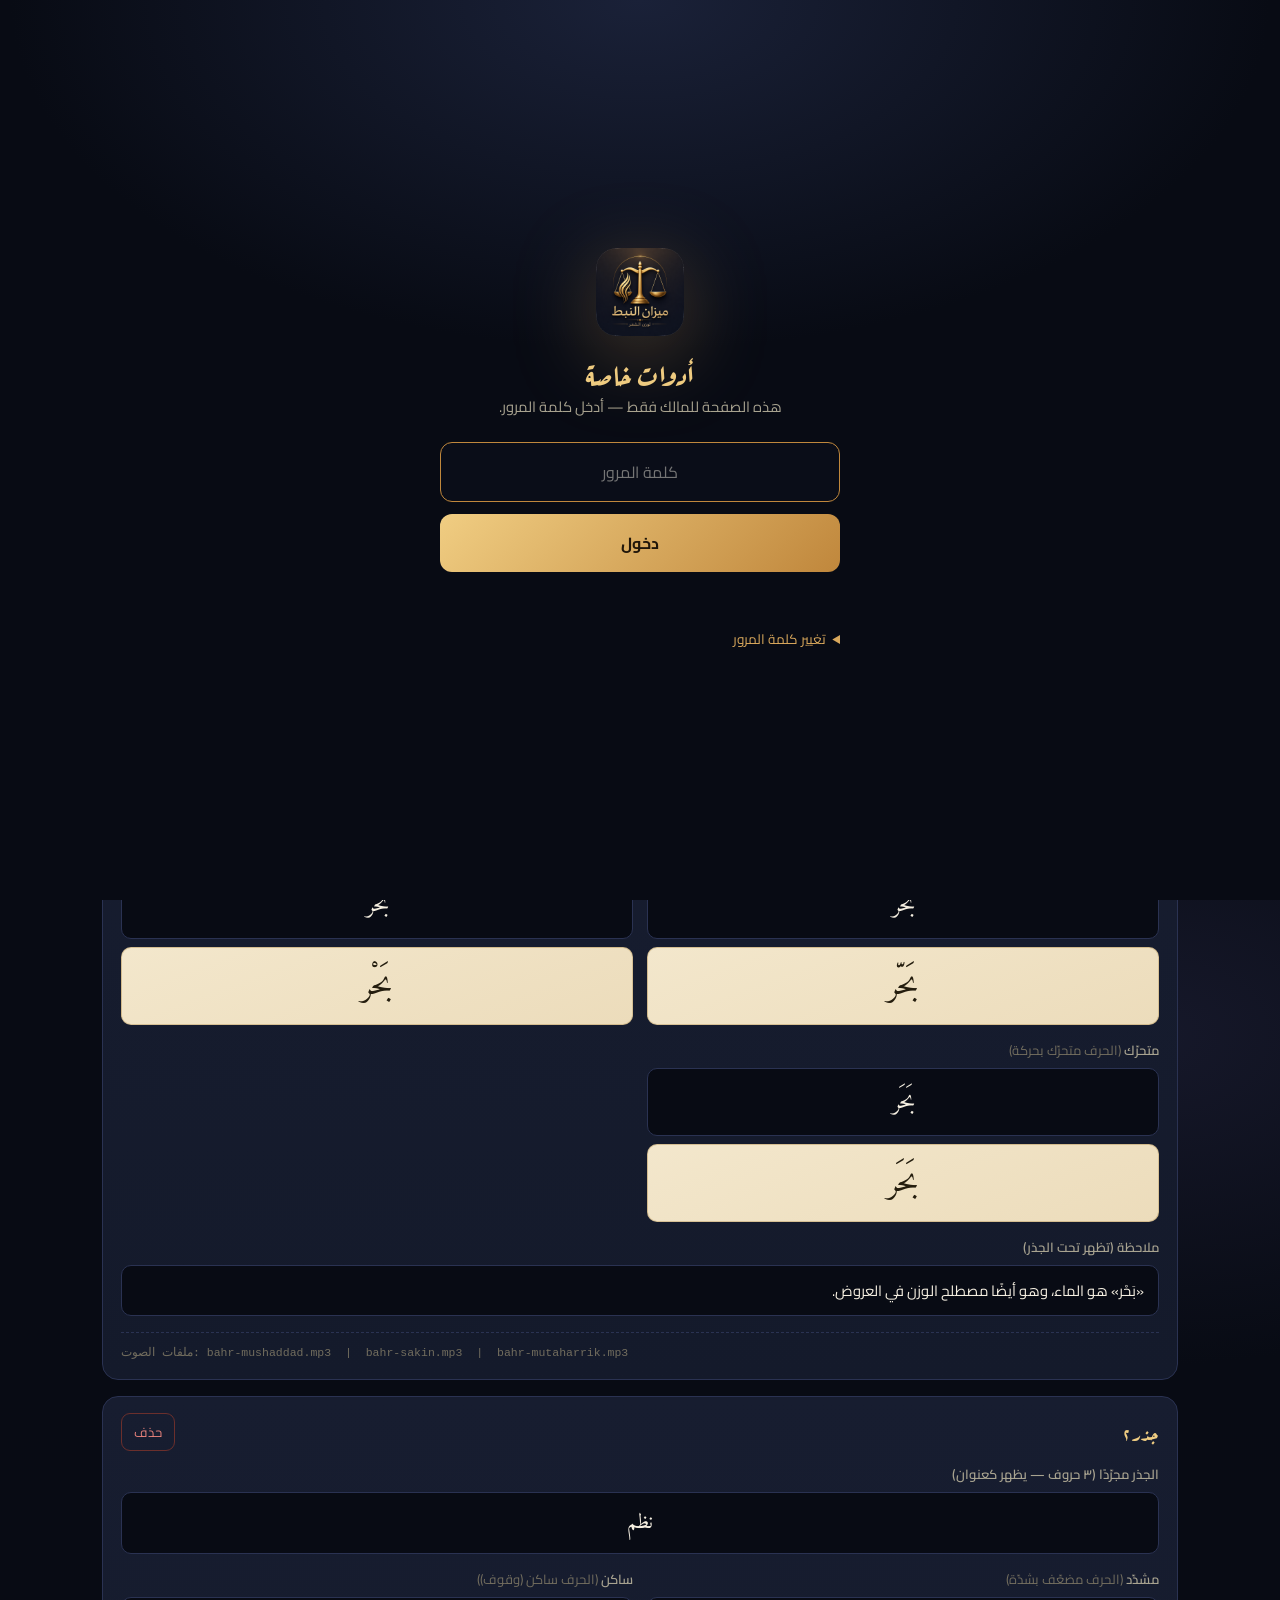
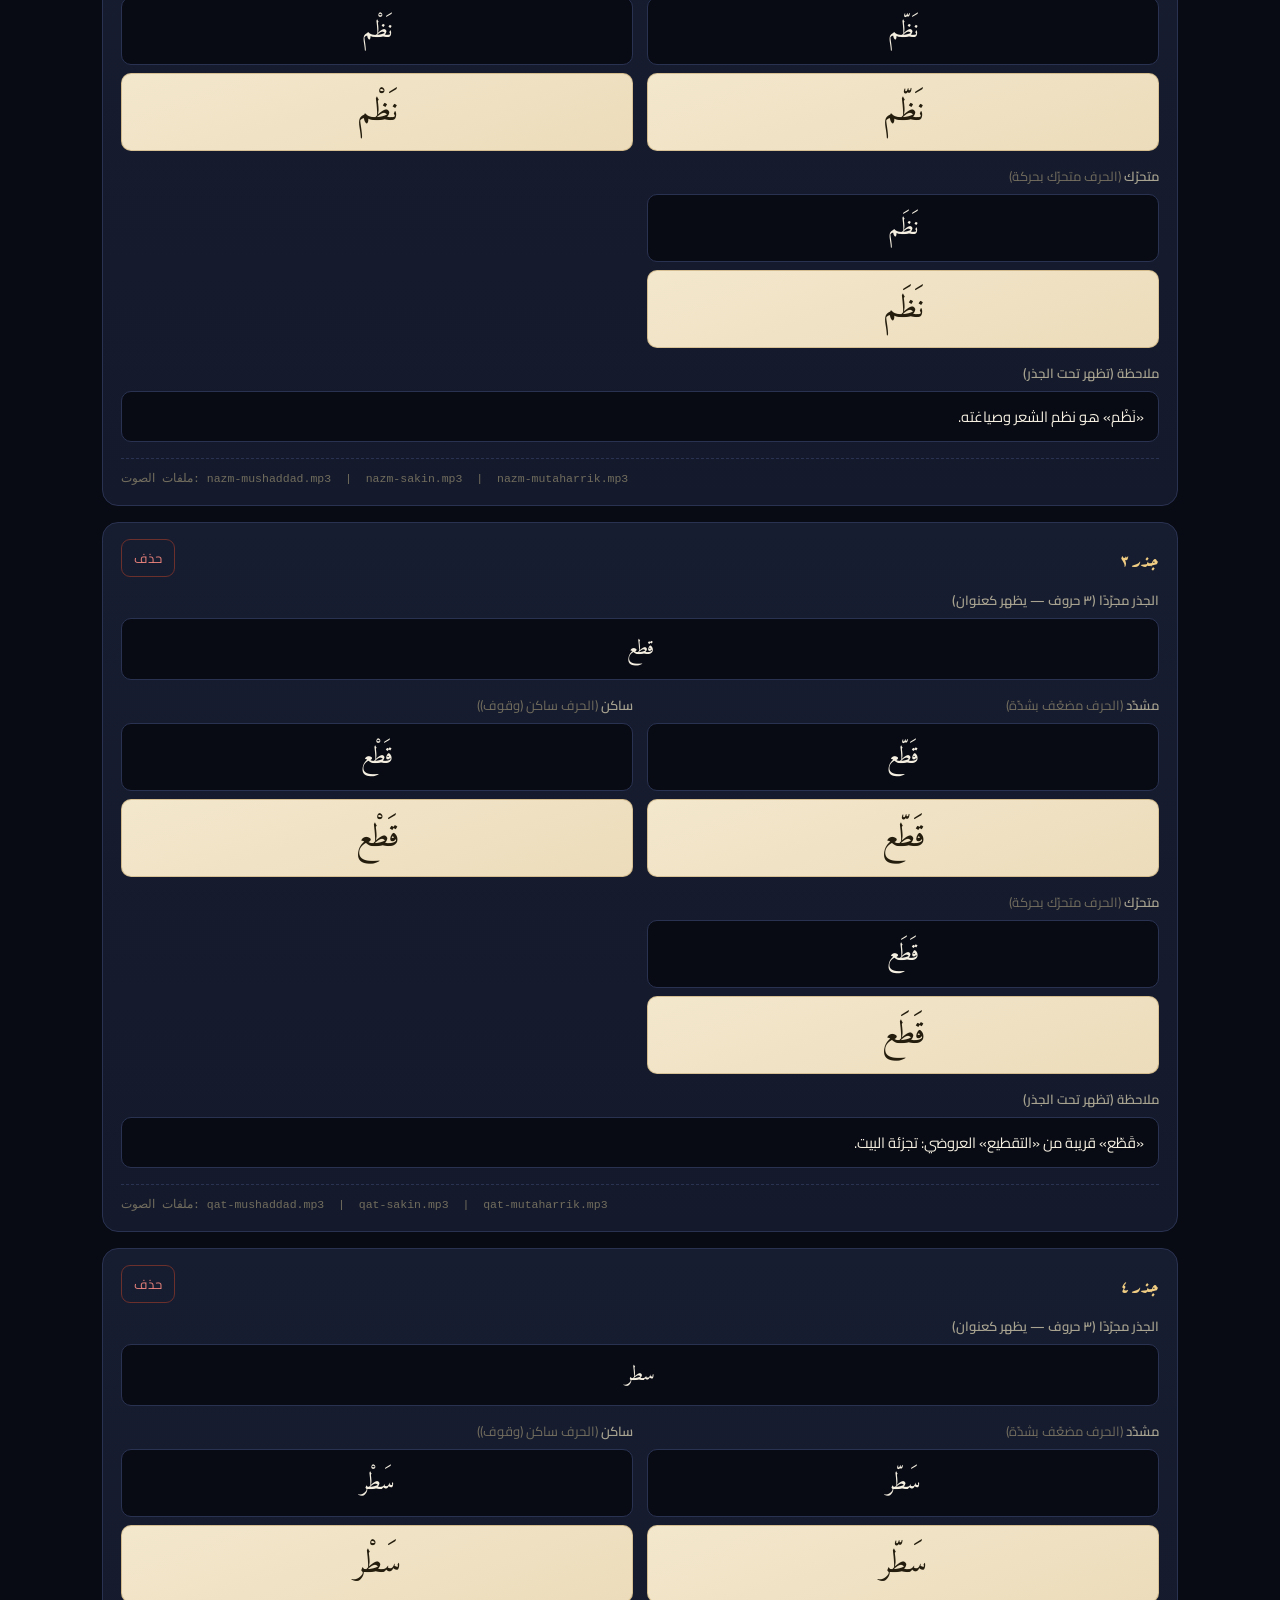
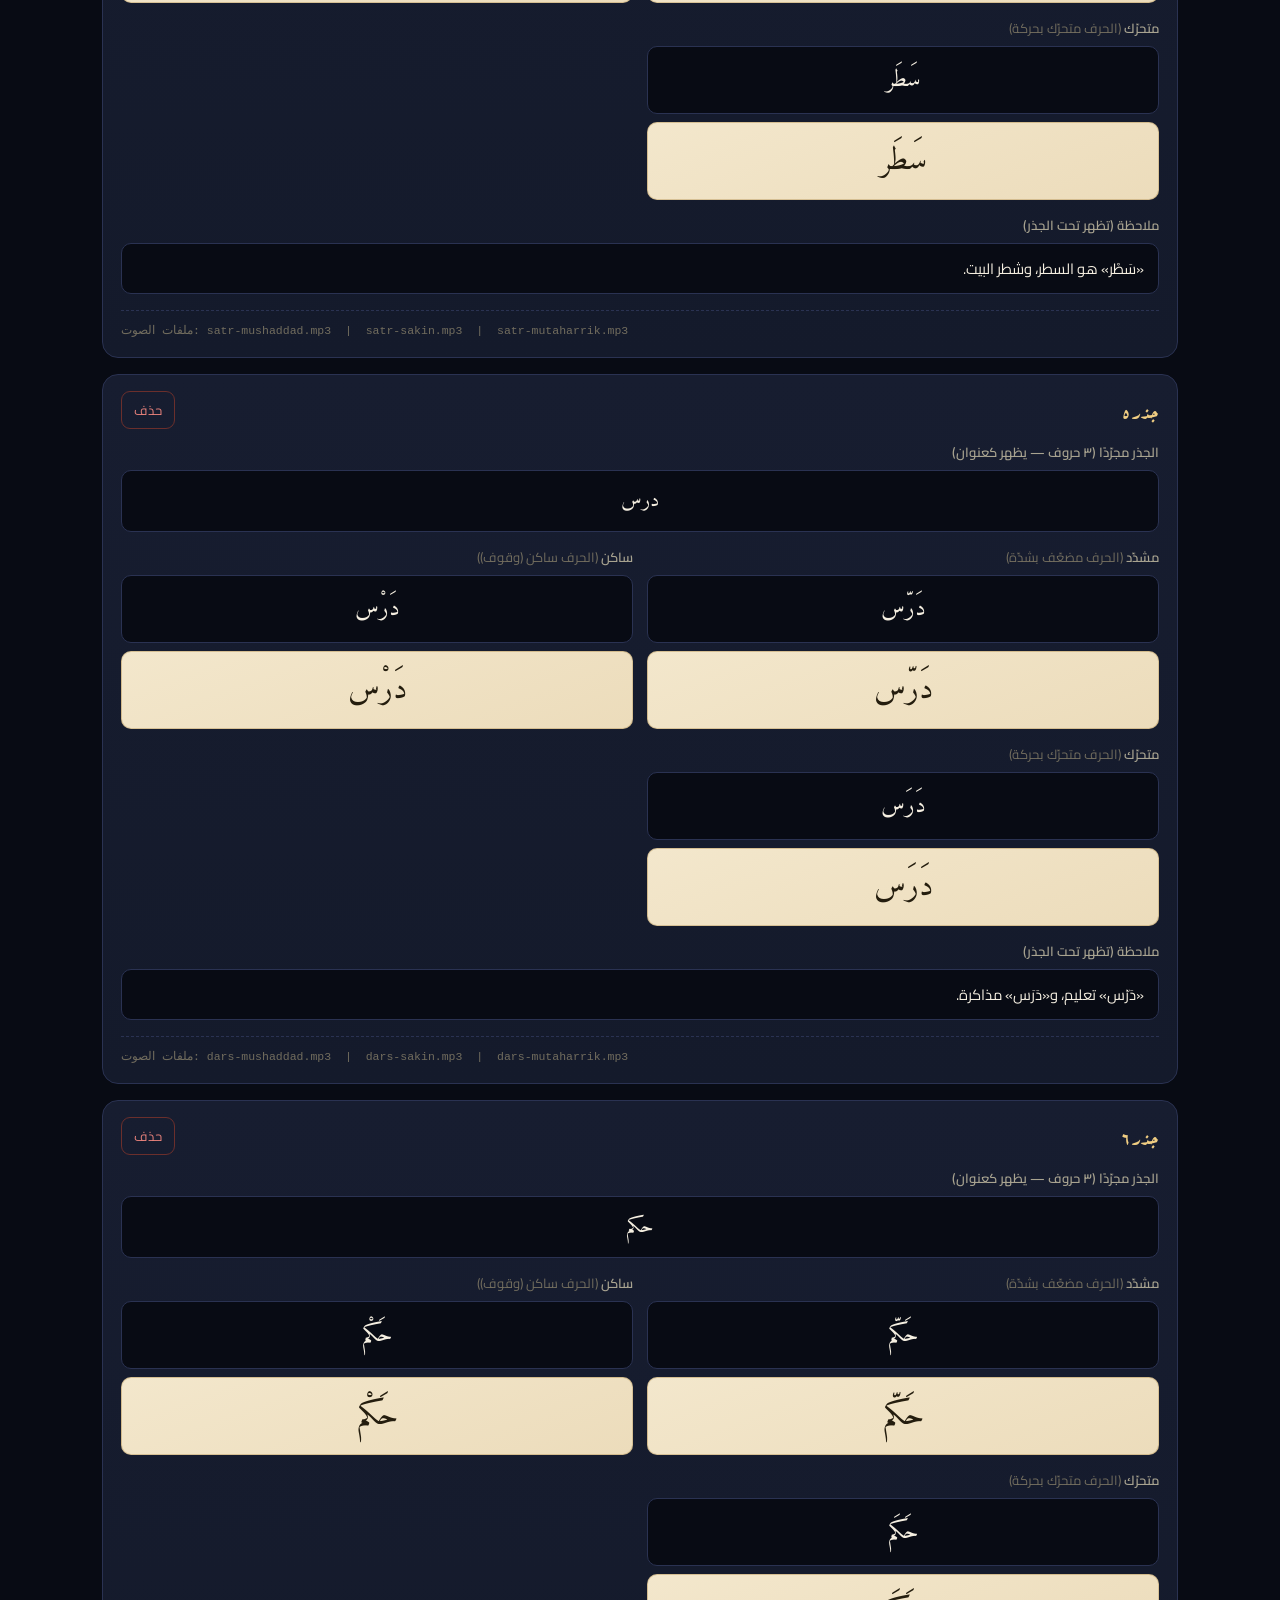
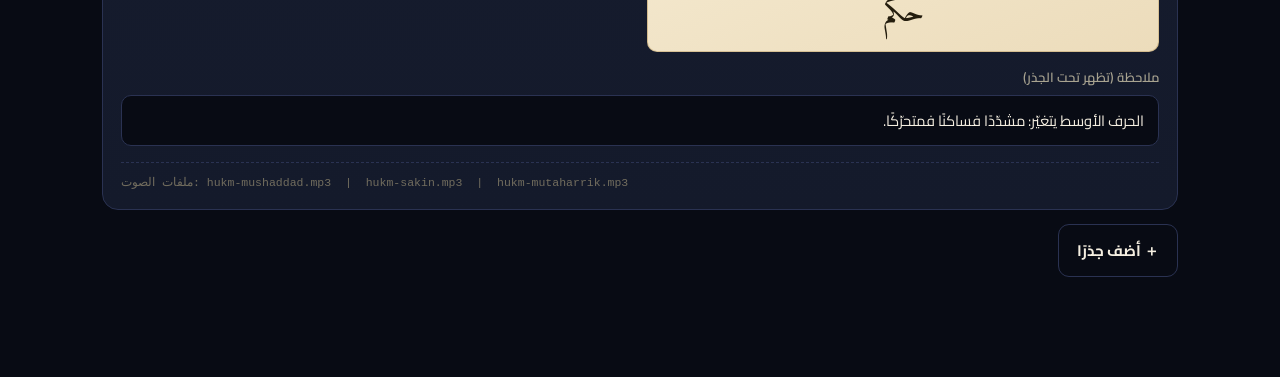
<file: editor.html>
<!DOCTYPE html>
<html lang="ar" dir="rtl">
<head>
<meta charset="UTF-8">
<meta name="viewport" content="width=device-width, initial-scale=1">
<title>محرّر كلمات الدرس — ميزان النبط</title>
<link rel="icon" href="favicon.png">
<link rel="preconnect" href="https://fonts.googleapis.com">
<link rel="preconnect" href="https://fonts.gstatic.com" crossorigin>
<link href="https://fonts.googleapis.com/css2?family=Cairo:wght@400;600;700&family=Amiri:wght@400;700&family=Aref+Ruqaa:wght@400;700&display=swap" rel="stylesheet">
<link rel="stylesheet" href="style.css">
<style>
  .ed{padding:36px 0 100px}
  .ed h1{font-family:"Aref Ruqaa",serif;font-size:clamp(2rem,6vw,3rem);margin:12px 0 4px}
  .ed .lead{color:var(--muted);max-width:660px}
  .bar{position:sticky;top:64px;z-index:30;display:flex;gap:10px;flex-wrap:wrap;align-items:center;
    background:rgba(8,11,20,.9);backdrop-filter:blur(10px);border:1px solid var(--line);
    border-radius:14px;padding:12px 14px;margin:20px 0 26px}
  .bar .grow{flex:1}
  .abtn{border:none;cursor:pointer;border-radius:11px;padding:11px 18px;font-family:"Cairo";
    font-weight:700;font-size:.95rem;display:inline-flex;gap:8px;align-items:center;transition:.2s}
  .abtn.gold{background:var(--gold-grad);color:#20160a}
  .abtn.gold:hover{filter:brightness(1.08)}
  .abtn.ghost{background:transparent;border:1px solid var(--line);color:var(--cream)}
  .abtn.ghost:hover{border-color:var(--gold-500);color:var(--gold-300)}
  .draft-note{display:none;align-items:center;gap:12px;background:rgba(217,168,92,.08);
    border:1px solid var(--gold-500);border-radius:12px;padding:12px 16px;margin-bottom:20px;color:var(--cream)}
  .draft-note.show{display:flex;flex-wrap:wrap}

  /* شريط علامات التشكيل */
  .marks{display:flex;gap:6px;flex-wrap:wrap;align-items:center;margin:6px 0 22px}
  .marks .hint{color:var(--muted-2);font-size:.82rem;margin-inline-end:6px}
  .mark{cursor:pointer;border:1px solid var(--line);background:var(--ink-800);color:var(--gold-200,#ecd39a);
    border-radius:9px;min-width:44px;height:44px;font-family:"Amiri",serif;font-size:1.5rem;
    display:grid;place-items:center;transition:.15s}
  .mark:hover{border-color:var(--gold-500);background:var(--ink-700)}
  .mark small{font-family:"Cairo";font-size:.6rem;color:var(--muted);display:block}

  .group{margin-top:14px}
  .group > h2{font-family:"Aref Ruqaa",serif;color:var(--gold-300);font-size:1.7rem;
    display:flex;align-items:center;gap:10px;margin:26px 0 6px}
  .group > h2::before{content:"◆";color:var(--gold-500);font-size:.7rem}
  .intro-field{width:100%;background:var(--ink-950);border:1px solid var(--line);color:var(--cream);
    border-radius:10px;padding:10px 14px;font-family:"Cairo";font-size:.92rem;margin-bottom:16px;resize:vertical}

  .exs{display:grid;gap:16px}
  .ex{background:linear-gradient(180deg,var(--ink-800),var(--ink-850));border:1px solid var(--line);
    border-radius:16px;padding:16px 18px}
  .ex .exhead{display:flex;justify-content:space-between;align-items:center;margin-bottom:12px}
  .ex .exhead b{color:var(--gold-300);font-family:"Aref Ruqaa",serif;font-size:1.15rem}
  .ex .del{cursor:pointer;border:1px solid #6b2f2c;background:transparent;color:#e5807a;
    border-radius:9px;padding:6px 12px;font-family:"Cairo";font-size:.82rem;transition:.2s}
  .ex .del:hover{background:#3a1f1e}
  .fields{display:grid;gap:14px;grid-template-columns:1fr 1fr}
  @media(max-width:640px){.fields{grid-template-columns:1fr}}
  .field label{display:block;color:var(--muted);font-size:.82rem;margin-bottom:6px;font-weight:600}
  .field .wordin{width:100%;background:var(--ink-950);border:1px solid var(--line);color:var(--cream);
    border-radius:10px;padding:12px 14px;font-family:"Amiri",serif;font-size:1.5rem;text-align:center}
  .field .notein{width:100%;background:var(--ink-950);border:1px solid var(--line);color:var(--cream);
    border-radius:10px;padding:11px 14px;font-family:"Cairo";font-size:.92rem}
  .field.full{grid-column:1/-1}
  .field .wordin:focus,.field .notein:focus,.intro-field:focus{outline:none;border-color:var(--gold-500)}
  .prev{margin-top:8px;background:linear-gradient(160deg,var(--parchment),var(--parchment-2));
    color:#241d0e;border-radius:10px;padding:10px;text-align:center;font-family:"Amiri",serif;
    font-size:2rem;min-height:52px;border:1px solid rgba(160,120,50,.35)}
  .files{grid-column:1/-1;color:var(--muted-2);font-size:.72rem;direction:ltr;text-align:start;
    font-family:ui-monospace,monospace;border-top:1px dashed var(--line);padding-top:10px;margin-top:2px}
  .addbtn{margin-top:14px}
</style>
</head>
<body>

<header class="nav">
  <div class="wrap">
    <a class="brand" href="index.html"><img src="logo.png" alt="شعار"><b>ميزان النبط</b></a>
    <a class="cta-mini" href="index.html">← رجوع للموقع</a>
  </div>
</header>

<main class="ed">
  <div class="wrap">
    <a class="back" href="index.html" style="color:var(--muted);font-size:.95rem">← الصفحة الرئيسية</a>
    <h1 class="gold-text">محرّر كلمات الدرس</h1>
    <p class="lead">اكتب كلمات الدرس بنفسك — الكلمة بالعلامة وبدونها والملاحظة — مع معاينة مباشرة للتشكيل.
      لمّا تخلّص، اضغط «تنزيل data.js» واستبدل به الملف في مستودعك، وينشر التعديل.</p>

    <!-- علامات التشكيل السريعة -->
    <div class="marks">
      <span class="hint">إدراج سريع (يُضاف عند مؤشر آخر خانة كتبت فيها):</span>
      <button class="mark" data-ins="\u064E">◌َ<small>فتحة</small></button>
      <button class="mark" data-ins="\u0650">◌ِ<small>كسرة</small></button>
      <button class="mark" data-ins="\u064F">◌ُ<small>ضمة</small></button>
      <button class="mark" data-ins="\u0652">◌ْ<small>سكون</small></button>
      <button class="mark" data-ins="\u0651">◌ّ<small>شدّة</small></button>
      <button class="mark" data-ins="\u064B">◌ً<small>تنوين</small></button>
      <button class="mark" data-ins="\u064D">◌ٍ<small>تنوين</small></button>
      <button class="mark" data-ins="\u064C">◌ٌ<small>تنوين</small></button>
    </div>

    <div class="draft-note" id="draft-note">
      <span>عندك مسودّة غير منشورة محفوظة في هذا المتصفح.</span>
      <button class="abtn ghost" id="use-draft">استخدم المسودّة</button>
      <button class="abtn ghost" id="drop-draft">ابدأ من المنشور</button>
    </div>

    <!-- شريط الأدوات -->
    <div class="bar">
      <button class="abtn gold" id="export">⤓ تنزيل data.js</button>
      <button class="abtn ghost" id="reset">استعادة الأصل المنشور</button>
      <span class="grow"></span>
      <span id="savestate" style="color:var(--muted);font-size:.85rem"></span>
    </div>

    <div id="groups"></div>
  </div>
</main>

<div class="toast" id="toast"></div>

<script src="data.js"></script>
<script src="lock.js"></script>
<script src="editor.js"></script>
</body>
</html>
</file>
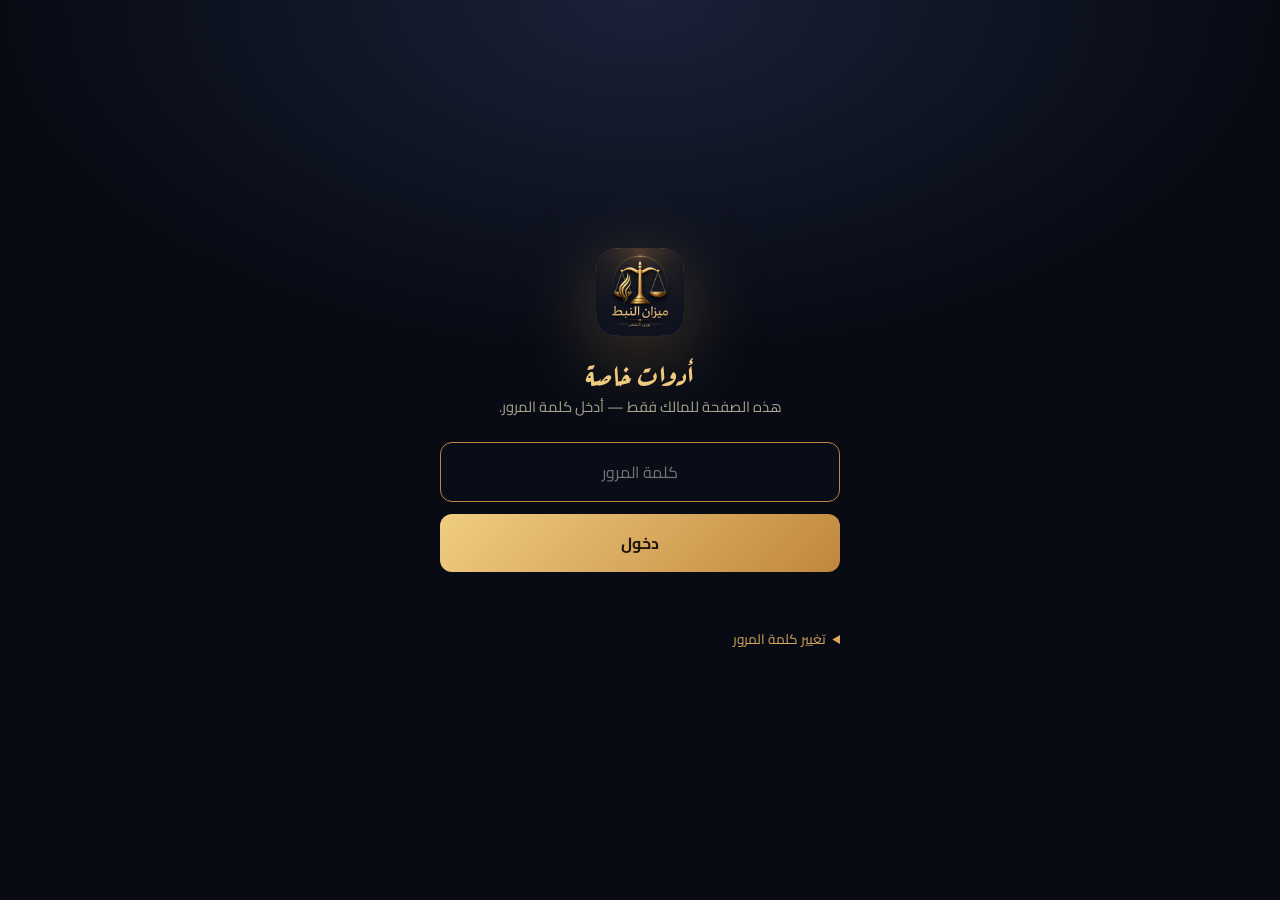
<file: panel.html>
<!DOCTYPE html>
<html lang="ar" dir="rtl">
<head>
<meta charset="UTF-8">
<meta name="viewport" content="width=device-width, initial-scale=1">
<title>لوحة الأدوات — ميزان النبط</title>
<meta name="robots" content="noindex,nofollow">
<link rel="icon" href="favicon.png">
<link rel="preconnect" href="https://fonts.googleapis.com">
<link rel="preconnect" href="https://fonts.gstatic.com" crossorigin>
<link href="https://fonts.googleapis.com/css2?family=Cairo:wght@400;600;700&family=Amiri:wght@400;700&family=Aref+Ruqaa:wght@400;700&display=swap" rel="stylesheet">
<link rel="stylesheet" href="style.css">
<style>
  .panel{padding:44px 0 100px}
  .panel h1{font-family:"Aref Ruqaa",serif;font-size:clamp(2.2rem,6vw,3.2rem);margin:14px 0 4px}
  .panel .lead{color:var(--muted);max-width:620px}
  .tools{display:grid;gap:18px;grid-template-columns:repeat(2,1fr);margin-top:34px}
  @media(max-width:640px){.tools{grid-template-columns:1fr}}
  .tool{display:block;background:linear-gradient(180deg,var(--ink-800),var(--ink-850));
    border:1px solid var(--line);border-radius:18px;padding:24px;transition:transform .3s,border-color .3s}
  .tool:hover{transform:translateY(-5px);border-color:var(--gold-500)}
  .tool .ico{width:52px;height:52px;border-radius:14px;display:grid;place-items:center;
    background:var(--gold-grad);margin-bottom:14px}
  .tool .ico svg{width:26px;height:26px;fill:#20160a}
  .tool h3{color:var(--gold-300);font-size:1.35rem;margin:0 0 6px}
  .tool p{color:var(--muted);margin:0;font-size:.94rem}
  .tool.ext h3::after{content:" ↗";color:var(--muted-2);font-size:.9rem}
  .note-box{background:rgba(217,168,92,.06);border:1px solid rgba(217,168,92,.25);
    border-radius:14px;padding:16px 18px;color:var(--muted);font-size:.9rem;margin-top:34px}
  .note-box b{color:var(--gold-300)}
</style>
</head>
<body>

<header class="nav">
  <div class="wrap">
    <a class="brand" href="index.html"><img src="logo.png" alt="شعار"><b>ميزان النبط</b></a>
    <a class="cta-mini" href="index.html">معاينة الموقع</a>
  </div>
</header>

<main class="panel">
  <div class="wrap">
    <h1 class="gold-text">لوحة الأدوات</h1>
    <p class="lead">أدواتك الخاصة لإدارة المحتوى. مقفلة بكلمة مرور، ومخفيّة عن زوّار الموقع.</p>

    <div class="tools">
      <a class="tool" href="editor.html">
        <div class="ico"><svg viewBox="0 0 24 24"><path d="M3 17.25V21h3.75L17.8 9.94l-3.75-3.75L3 17.25zM20.7 7.04a1 1 0 000-1.41l-2.34-2.34a1 1 0 00-1.41 0l-1.83 1.83 3.75 3.75 1.83-1.83z"/></svg></div>
        <h3>محرّر الكلمات</h3>
        <p>اكتب وعدّل كلمات الدرس مع معاينة التشكيل، وصدّر data.js.</p>
      </a>
      <a class="tool" href="studio.html">
        <div class="ico"><svg viewBox="0 0 24 24"><path d="M12 14a3 3 0 003-3V5a3 3 0 00-6 0v6a3 3 0 003 3zm5-3a5 5 0 01-10 0H5a7 7 0 006 6.92V21h2v-3.08A7 7 0 0019 11h-2z"/></svg></div>
        <h3>استوديو التسجيل</h3>
        <p>سجّل نطق الكلمات بصوتك، ونزّلها MP3 جاهزة لمجلّد audio.</p>
      </a>
      <a class="tool" href="index.html">
        <div class="ico"><svg viewBox="0 0 24 24"><path d="M12 3l9 8h-3v9h-4v-6h-4v6H6v-9H3z"/></svg></div>
        <h3>معاينة الموقع</h3>
        <p>افتح الموقع كما يراه الزوّار.</p>
      </a>
      <a class="tool ext" id="appstore-connect" href="https://appstoreconnect.apple.com" target="_blank" rel="noopener">
        <div class="ico"><svg viewBox="0 0 24 24"><path d="M12 2a10 10 0 100 20 10 10 0 000-20zm4 7l-5 8-3-3 1.4-1.4 1.5 1.5L14.5 7.6 16 9z"/></svg></div>
        <h3>App Store Connect</h3>
        <p>إدارة التطبيق والمبيعات والتحليلات في متجر آبل.</p>
      </a>
    </div>

    <div class="note-box">
      <b>ملاحظة:</b> كلمة المرور «قفل ناعم» يمنع الفضول العابر فقط، وليست حماية كاملة.
      الحماية الحقيقية أن نشر أي تعديل يتطلب رفعًا على مستودعك في GitHub — وأنت وحدك تملكه.
      لتغيير كلمة المرور: من شاشة القفل اضغط «تغيير كلمة المرور».
    </div>
  </div>
</main>

<script src="data.js"></script>
<script src="lock.js"></script>
<script>
  window.addEventListener("load", () => {
    if (window.SITE && SITE.appStoreUrl) {
      // رابط صفحة التطبيق في آب ستور (اختياري): نتركه على App Store Connect افتراضيًا
    }
  });
</script>
</body>
</html>
</file>
<file: style.css>
/* =====================================================================
   ميزان النبط — التصميم
   الثيم: كحليّ فاخر + ذهب من اللوقو + قصاصات ديوان ورقية للأمثلة
   ===================================================================== */

:root {
  /* ألوان مأخوذة من اللوقو */
  --ink-950:#080b14;
  --ink-900:#101420;   /* خلفية اللوقو نفسها */
  --ink-850:#141a2b;
  --ink-800:#171d30;
  --ink-700:#212840;
  --line:#2a3252;

  --gold-300:#f0cd82;
  --gold-400:#d9a85c;  /* الذهب الأساسي */
  --gold-500:#c0873c;
  --gold-600:#9c6c2c;

  --parchment:#f3e7cc;     /* ورق القصاصة */
  --parchment-2:#ecdcbb;
  --ink-hand:#2b2415;      /* حبر على الورق */

  --cream:#f5efe1;
  --muted:#a8a390;
  --muted-2:#726d5e;

  --radius:18px;
  --shadow:0 20px 60px -20px rgba(0,0,0,.7);
  --gold-grad:linear-gradient(135deg,var(--gold-300),var(--gold-500));
  --maxw:1120px;
}

*{box-sizing:border-box}
html{scroll-behavior:smooth}
body{
  margin:0;
  font-family:"Cairo",system-ui,sans-serif;
  color:var(--cream);
  background:
    radial-gradient(1200px 700px at 50% -10%, #1a2138 0%, transparent 60%),
    radial-gradient(900px 600px at 90% 20%, #16182a 0%, transparent 55%),
    var(--ink-950);
  line-height:1.75;
  -webkit-font-smoothing:antialiased;
  overflow-x:hidden;
}
a{color:inherit;text-decoration:none}
img{max-width:100%;display:block}
h1,h2,h3{margin:0;font-weight:700;line-height:1.25}

.wrap{max-width:var(--maxw);margin-inline:auto;padding-inline:22px}
.display{font-family:"Aref Ruqaa",serif;font-weight:700}

/* ذهب على النص */
.gold-text{
  background:linear-gradient(180deg,var(--gold-300),var(--gold-500));
  -webkit-background-clip:text;background-clip:text;color:transparent;
}

/* فواصل زخرفية */
.divider{display:flex;align-items:center;justify-content:center;gap:14px;margin:6px 0 30px}
.divider span{height:1px;width:60px;background:linear-gradient(90deg,transparent,var(--gold-500))}
.divider span:last-child{background:linear-gradient(90deg,var(--gold-500),transparent)}
.divider i{color:var(--gold-400);font-style:normal;font-size:1.1rem}

/* ============ الهيدر ============ */
.nav{position:sticky;top:0;z-index:40;
  background:rgba(8,11,20,.72);backdrop-filter:blur(12px);
  border-bottom:1px solid rgba(217,168,92,.14)}
.nav .wrap{display:flex;align-items:center;justify-content:space-between;padding-block:12px}
.brand{display:flex;align-items:center;gap:12px;font-weight:700}
.brand img{width:40px;height:40px;border-radius:11px}
.brand b{font-family:"Aref Ruqaa",serif;font-weight:700;font-size:1.25rem;color:var(--gold-300)}
.nav-links{display:flex;gap:26px;font-size:.95rem;color:var(--muted)}
.nav-links a:hover{color:var(--gold-300)}
.nav .cta-mini{padding:9px 18px;border-radius:999px;background:var(--gold-grad);
  color:#20160a;font-weight:700;font-size:.9rem;white-space:nowrap;
  box-shadow:0 8px 24px -8px rgba(217,168,92,.5)}
@media(max-width:760px){.nav-links{display:none}}

/* ============ الهيرو ============ */
.hero{position:relative;text-align:center;padding:64px 0 30px}
.hero-logo{width:158px;height:158px;margin-inline:auto;border-radius:34px;
  filter:drop-shadow(0 24px 50px rgba(217,168,92,.28));
  animation:floaty 6s ease-in-out infinite}
@keyframes floaty{50%{transform:translateY(-10px)}}
.hero h1{font-family:"Aref Ruqaa",serif;font-weight:700;color:var(--gold-300);
  font-size:clamp(3rem,9vw,5.6rem);margin-top:20px;letter-spacing:normal}
.hero .tg{color:var(--gold-400);font-size:1.15rem;letter-spacing:6px;margin-top:2px}
.hero-line{max-width:640px;margin:22px auto 8px;font-size:clamp(1.15rem,3.4vw,1.5rem);
  color:var(--cream);font-weight:600}
.hero-sub{max-width:560px;margin-inline:auto;color:var(--muted);font-size:1.02rem}
.hero-cta{display:flex;gap:14px;justify-content:center;flex-wrap:wrap;margin-top:30px}

/* شارة آب ستور */
.appstore{display:inline-flex;align-items:center;gap:12px;padding:12px 22px;border-radius:14px;
  background:var(--gold-grad);color:#20160a;font-weight:700;
  box-shadow:0 14px 34px -12px rgba(217,168,92,.6);transition:transform .25s,box-shadow .25s}
.appstore:hover{transform:translateY(-3px);box-shadow:0 20px 44px -12px rgba(217,168,92,.75)}
.appstore svg{width:26px;height:26px;fill:#20160a}
.appstore small{display:block;font-size:.68rem;font-weight:600;opacity:.8;line-height:1}
.appstore span{font-size:1.15rem;line-height:1.15}
.btn-ghost{display:inline-flex;align-items:center;gap:9px;padding:13px 22px;border-radius:14px;
  border:1px solid var(--line);color:var(--cream);font-weight:600;transition:.25s}
.btn-ghost:hover{border-color:var(--gold-500);color:var(--gold-300)}

/* الميزان المتحرّك تحت الهيرو */
.scale{margin:44px auto 0;width:min(420px,86vw);position:relative}
.scale svg{width:100%;overflow:visible}
.beam{transform-origin:210px 60px;animation:tip 7s ease-in-out infinite}
@keyframes tip{0%,100%{transform:rotate(-5deg)}50%{transform:rotate(5deg)}}
.pan-l{animation:panl 7s ease-in-out infinite}
.pan-r{animation:panr 7s ease-in-out infinite}
@keyframes panl{0%,100%{transform:translateY(16px)}50%{transform:translateY(-16px)}}
@keyframes panr{0%,100%{transform:translateY(-16px)}50%{transform:translateY(16px)}}

/* ============ شريط تسويقي ============ */
.ticker{margin-top:20px;border-block:1px solid rgba(217,168,92,.16);
  background:rgba(217,168,92,.04);overflow:hidden;padding:16px 0}
.ticker-track{display:flex;gap:60px;width:max-content;animation:slide 30s linear infinite}
.ticker-track:hover{animation-play-state:paused}
.ticker-item{display:flex;align-items:center;gap:18px;color:var(--gold-200,#e7cf9b);
  font-size:1.12rem;font-weight:600;white-space:nowrap}
.ticker-item::before{content:"◆";color:var(--gold-500);font-size:.7rem}
@keyframes slide{to{transform:translateX(50%)}}

/* ============ الأقسام ============ */
section{padding:72px 0}
.eyebrow{color:var(--gold-400);font-weight:700;letter-spacing:3px;font-size:.85rem;text-align:center}
.sec-title{font-family:"Aref Ruqaa",serif;font-size:clamp(2rem,5vw,2.9rem);text-align:center;margin-top:6px}
.sec-lead{max-width:640px;margin:14px auto 0;text-align:center;color:var(--muted)}

/* المزايا */
.grid{display:grid;gap:20px;grid-template-columns:repeat(3,1fr);margin-top:46px}
@media(max-width:900px){.grid{grid-template-columns:repeat(2,1fr)}}
@media(max-width:560px){.grid{grid-template-columns:1fr}}
.card{background:linear-gradient(180deg,var(--ink-800),var(--ink-850));
  border:1px solid var(--line);border-radius:var(--radius);padding:26px;
  position:relative;transition:transform .3s,border-color .3s}
.card:hover{transform:translateY(-5px);border-color:var(--gold-500)}
.card .num{font-family:"Aref Ruqaa",serif;color:var(--gold-500);font-size:1.5rem;opacity:.6}
.card h3{color:var(--gold-300);font-size:1.28rem;margin:8px 0 8px}
.card p{color:var(--muted);margin:0;font-size:.98rem}

/* ============ الدرس الصوتي — القصاصات ============ */
.lesson{background:
  radial-gradient(800px 400px at 50% 0%, rgba(217,168,92,.06), transparent 60%)}
.lesson-head{display:flex;align-items:baseline;gap:14px;justify-content:center;margin-bottom:8px}
.lesson-head h3{font-family:"Aref Ruqaa",serif;font-size:clamp(1.8rem,4.5vw,2.6rem);color:var(--gold-300)}
.lesson-head span{color:var(--muted);font-size:1rem}
.lesson-intro{max-width:680px;margin:0 auto 12px;text-align:center;color:var(--muted)}

.slips{display:grid;gap:22px;grid-template-columns:repeat(2,1fr);margin-top:30px}
@media(max-width:720px){.slips{grid-template-columns:1fr}}

/* الجذر الثلاثي وحالاته */
.root-block{margin-top:44px;padding-top:8px}
.root-title{font-family:"Aref Ruqaa",serif;color:var(--cream);font-size:1.5rem;text-align:center;margin-bottom:18px}
.root-title span{color:var(--gold-300)}
.slips-3{display:grid;gap:18px;grid-template-columns:repeat(3,1fr)}
@media(max-width:760px){.slips-3{grid-template-columns:1fr}}
.root-note{max-width:640px;margin:18px auto 0;text-align:center;color:var(--muted);font-size:.92rem}
.slip .hintline{font-family:"Cairo";font-size:.75rem;color:var(--gold-600);text-align:center;margin:-4px 0 10px}

/* قصاصة ورقية من الديوان */
.slip{background:linear-gradient(160deg,var(--parchment),var(--parchment-2));
  color:var(--ink-hand);border-radius:14px;padding:22px 22px 18px;position:relative;
  box-shadow:0 18px 40px -18px rgba(0,0,0,.65);
  border:1px solid rgba(160,120,50,.35)}
.slip::after{content:"";position:absolute;inset:6px;border:1px solid rgba(120,90,40,.28);
  border-radius:9px;pointer-events:none}
.slip .cap{font-family:"Cairo";font-size:.8rem;font-weight:700;letter-spacing:1px;
  color:var(--gold-600);text-align:center}
.slip .word{font-family:"Amiri",serif;font-size:clamp(2.6rem,9vw,3.6rem);text-align:center;
  line-height:1.2;margin:8px 0 12px;color:#241d0e}

/* زر تشغيل يشبه ختم الشمع */
.play{display:flex;align-items:center;gap:12px;width:100%;border:none;cursor:pointer;
  background:linear-gradient(160deg,#20263c,#161b2c);color:var(--cream);
  border-radius:12px;padding:12px 16px;font-family:"Cairo";font-weight:600;font-size:.98rem;
  transition:filter .2s;text-align:start}
.play:hover{filter:brightness(1.15)}
.play .disc{width:42px;height:42px;border-radius:50%;flex:none;display:grid;place-items:center;
  background:var(--gold-grad);box-shadow:0 6px 16px -6px rgba(217,168,92,.6)}
.play .disc svg{width:18px;height:18px;fill:#20160a;transition:transform .2s}
.play.playing .disc{animation:pulse 1.1s ease-in-out infinite}
@keyframes pulse{50%{box-shadow:0 6px 26px 0 rgba(217,168,92,.85)}}
.play .lbl{flex:1}
.play .state{font-size:.78rem;color:var(--muted);font-weight:600}
.play.empty{opacity:.7}
.play.empty .disc{background:#3a3f55;box-shadow:none}
.play.empty .disc svg{fill:#8a8fa6}
.slip .note{font-size:.85rem;color:#5c5030;text-align:center;margin-top:12px;font-family:"Cairo"}

/* ============ الدروس التعليمية — قريبًا ============ */
.soon-card{max-width:680px;margin:40px auto 0;text-align:center;position:relative;
  border:1px solid rgba(217,168,92,.3);border-radius:26px;padding:52px 32px 44px;
  background:
    radial-gradient(600px 300px at 50% 0%, rgba(217,168,92,.08), transparent 65%),
    linear-gradient(180deg,var(--ink-850),var(--ink-900));
  box-shadow:var(--shadow)}
.soon-badge{position:absolute;top:-14px;right:50%;transform:translateX(50%);
  background:var(--gold-grad);color:#20160a;font-weight:700;font-size:.82rem;
  padding:7px 18px;border-radius:999px;white-space:nowrap;
  box-shadow:0 8px 22px -8px rgba(217,168,92,.6)}
.soon-ico{width:82px;height:82px;border-radius:22px;margin:0 auto 20px;display:grid;place-items:center;
  background:linear-gradient(160deg,rgba(217,168,92,.18),rgba(217,168,92,.04));
  border:1px solid rgba(217,168,92,.3)}
.soon-ico svg{width:40px;height:40px;fill:var(--gold-300)}
.soon-card h3{font-family:"Aref Ruqaa",serif;color:var(--gold-300);font-size:clamp(1.5rem,4vw,2rem);margin:0 0 12px}
.soon-card p{color:var(--muted);max-width:480px;margin:0 auto 28px;font-size:1.02rem}
.download{text-align:center;background:
  linear-gradient(180deg,transparent, rgba(217,168,92,.05))}
.download-card{max-width:760px;margin-inline:auto;border:1px solid rgba(217,168,92,.3);
  border-radius:26px;padding:48px 30px;background:linear-gradient(180deg,var(--ink-850),var(--ink-900));
  box-shadow:var(--shadow)}
.download-card img{width:96px;height:96px;border-radius:22px;margin-inline:auto}
.download-card h2{font-family:"Aref Ruqaa",serif;font-size:clamp(1.9rem,5vw,2.7rem);margin:18px 0 8px}
.download-card p{color:var(--muted);max-width:460px;margin:0 auto 26px}

/* ============ الفوتر ============ */
footer{border-top:1px solid var(--line);padding:40px 0 60px;color:var(--muted);font-size:.92rem}
footer .wrap{display:flex;flex-wrap:wrap;gap:20px;justify-content:space-between;align-items:center}
footer a:hover{color:var(--gold-300)}
footer .fbrand{display:flex;align-items:center;gap:10px;color:var(--gold-300);font-weight:700}
footer .fbrand img{width:34px;height:34px;border-radius:9px}
footer .flinks{display:flex;gap:22px;flex-wrap:wrap}

/* كشف عند التمرير */
.reveal{opacity:0;transform:translateY(24px);transition:opacity .7s,transform .7s}
.reveal.in{opacity:1;transform:none}

@media(prefers-reduced-motion:reduce){
  *{animation:none!important;transition:none!important}
  .reveal{opacity:1;transform:none}
}

/* تركيز واضح للكيبورد */
a:focus-visible,button:focus-visible{outline:2px solid var(--gold-300);outline-offset:3px;border-radius:8px}

/* توست */
.toast{position:fixed;bottom:24px;left:50%;transform:translateX(-50%) translateY(30px);
  background:var(--ink-800);border:1px solid var(--gold-500);color:var(--cream);
  padding:12px 22px;border-radius:12px;opacity:0;pointer-events:none;transition:.35s;z-index:99;
  font-size:.95rem;box-shadow:var(--shadow)}
.toast.show{opacity:1;transform:translateX(-50%) translateY(0)}
</file>
